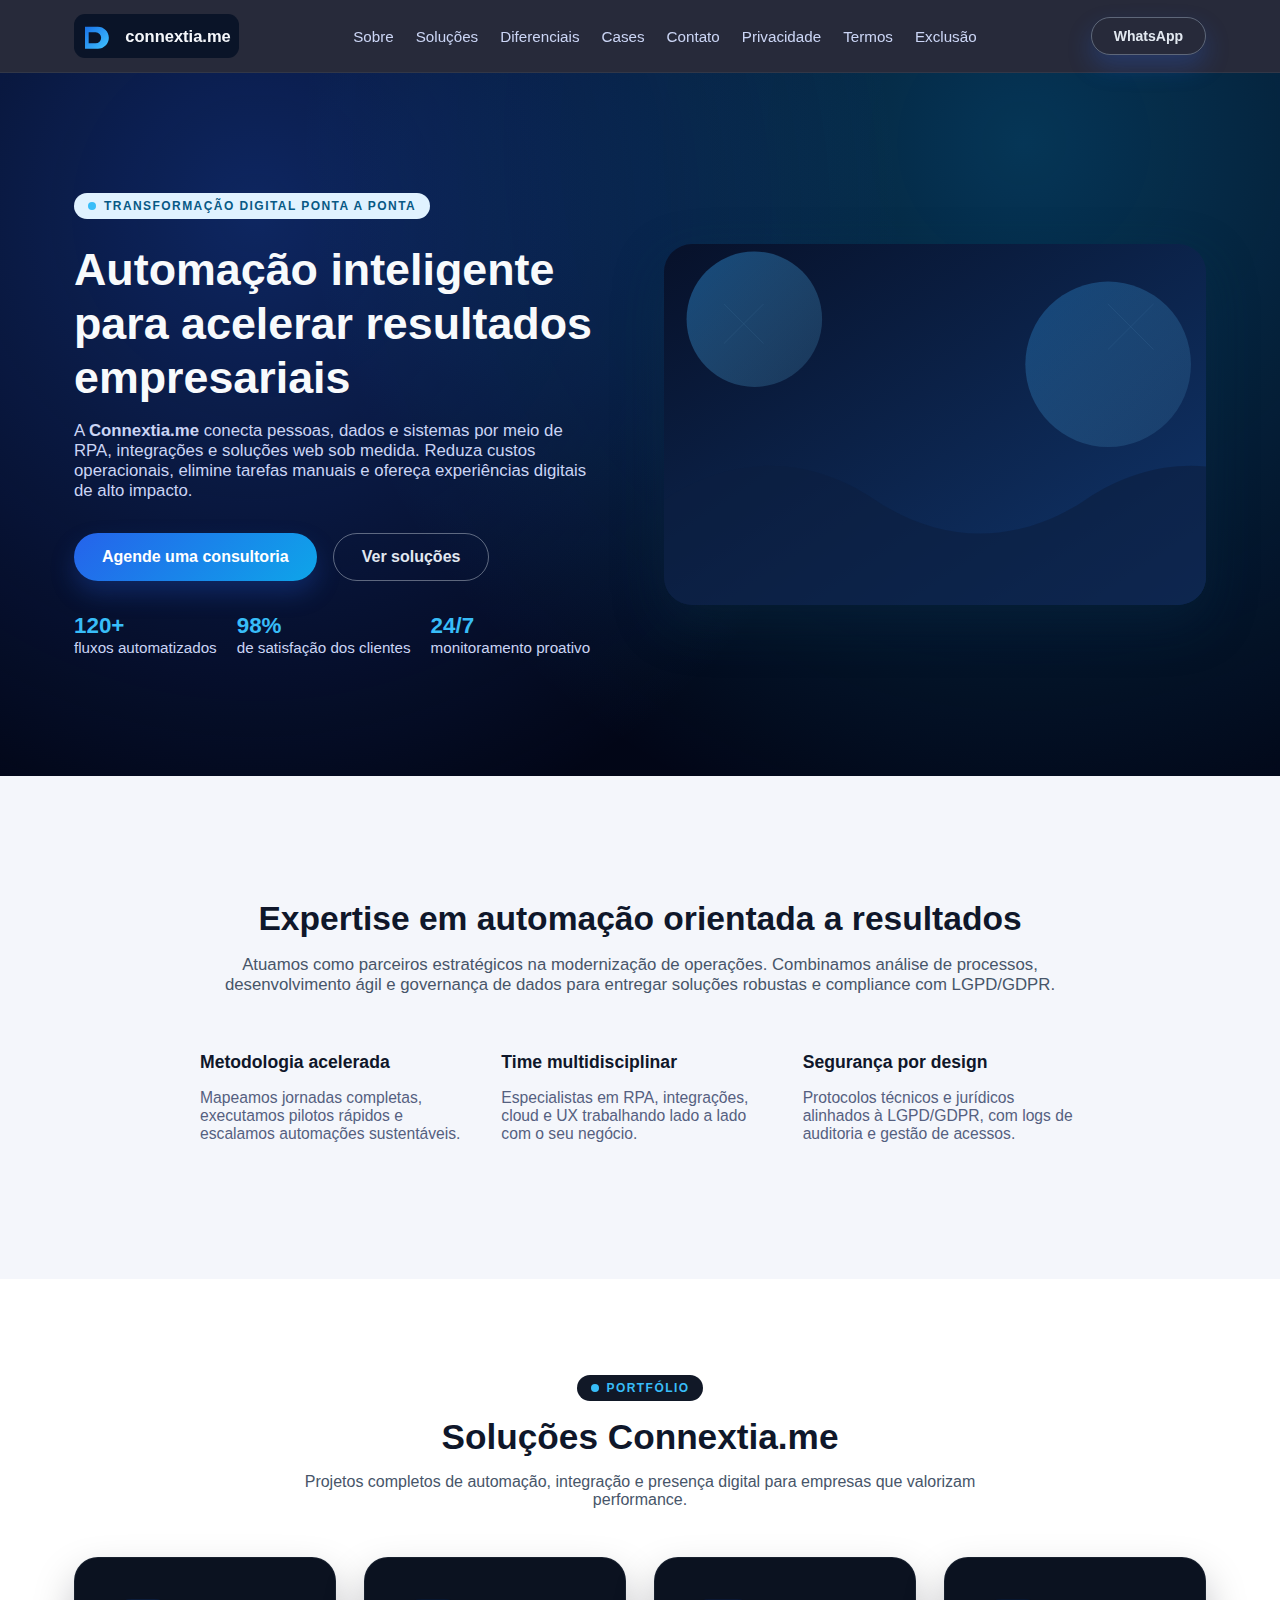
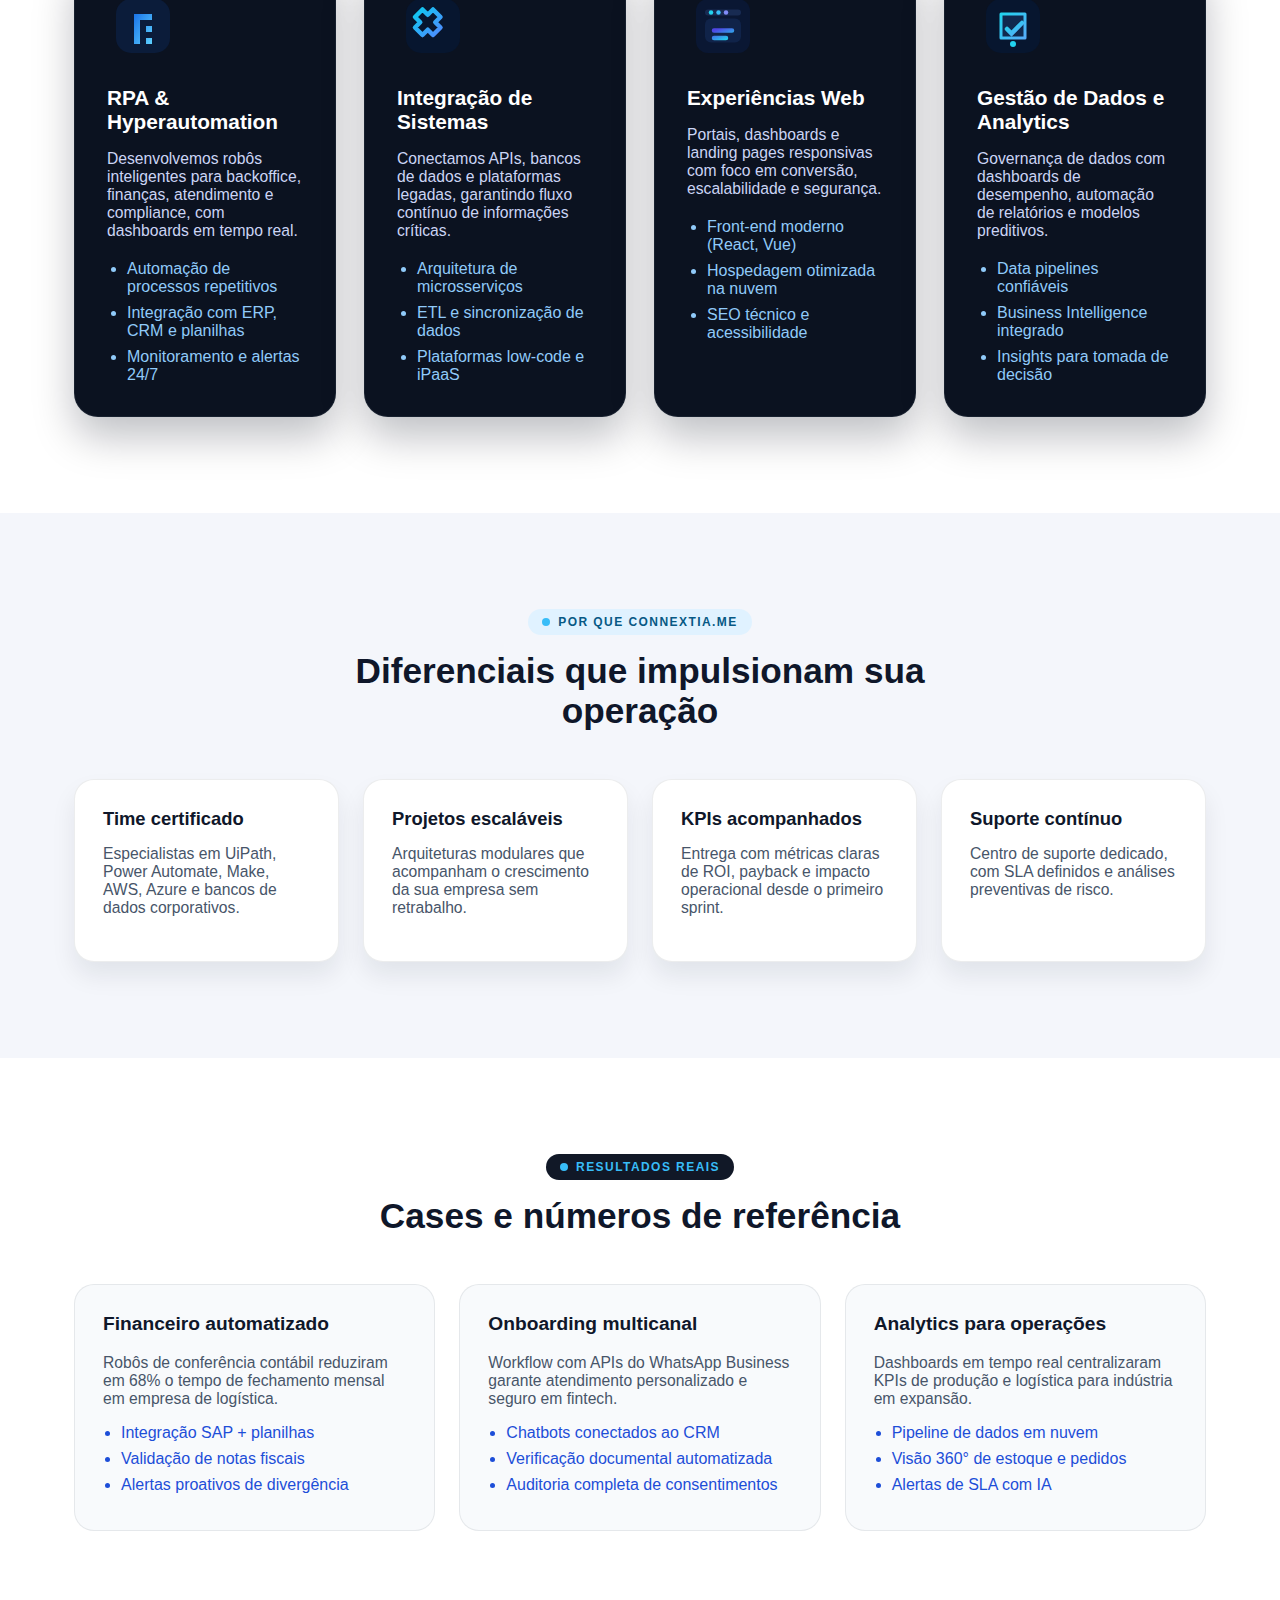
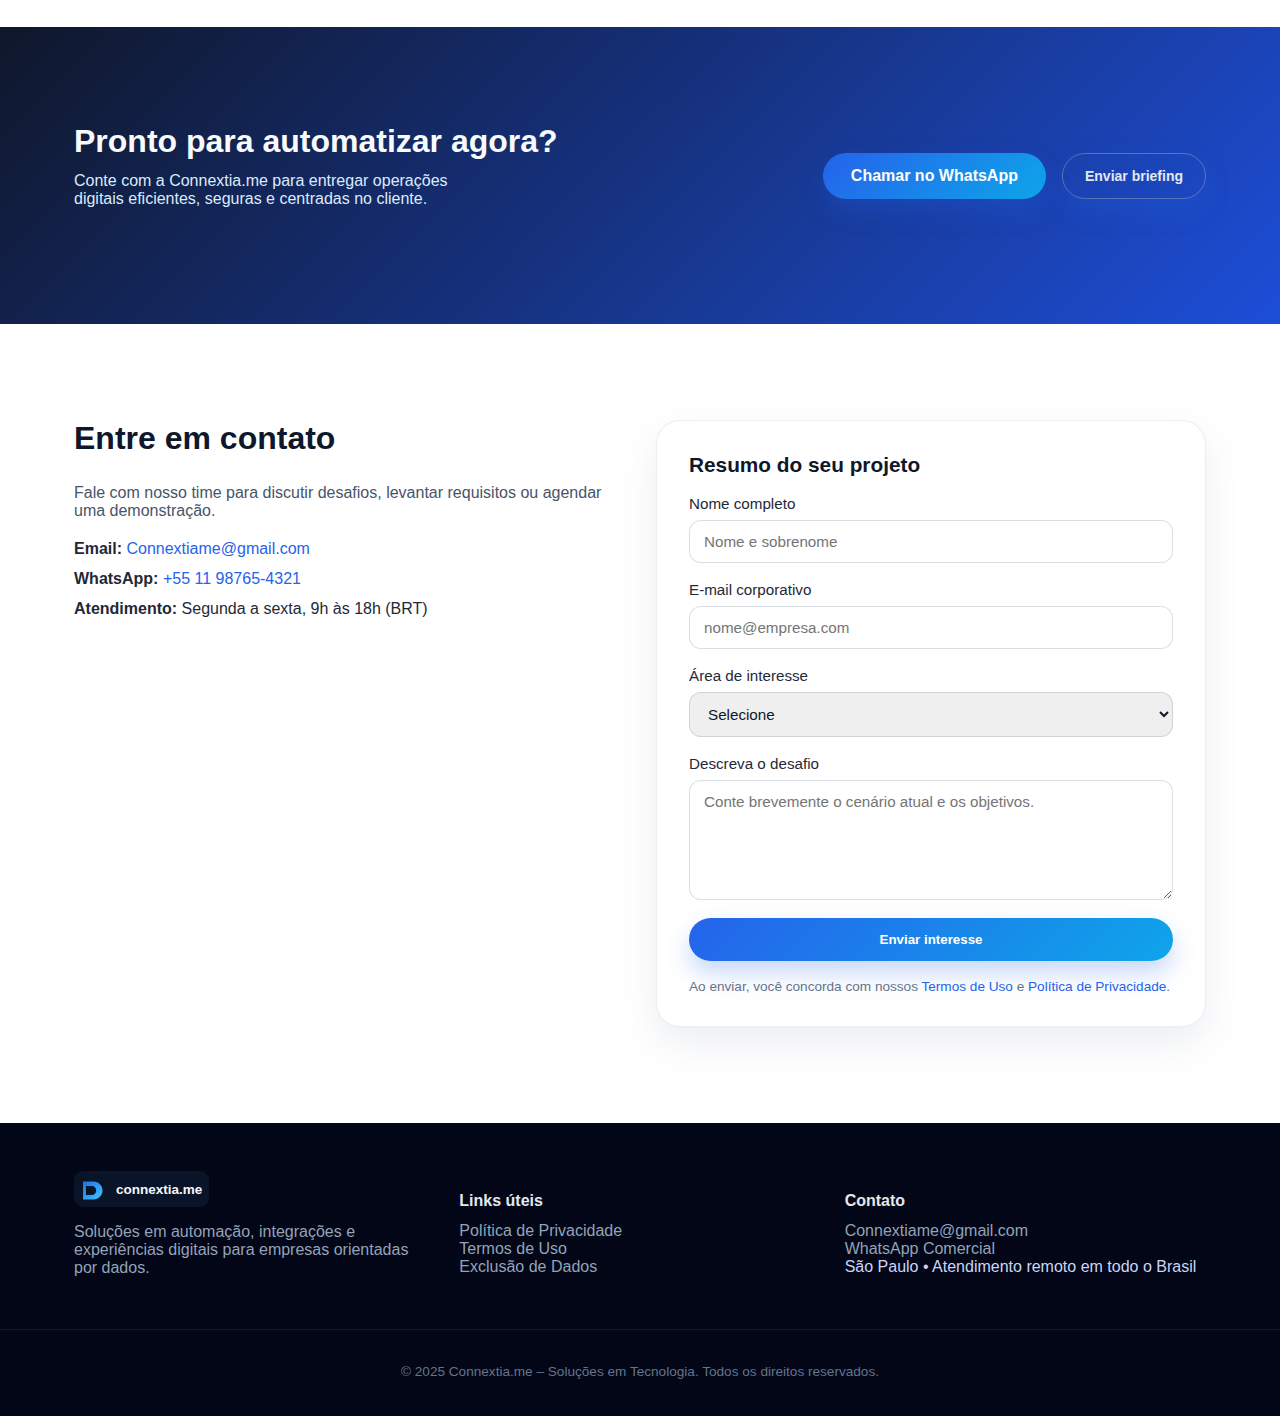
<file: index.html>
<!DOCTYPE html>
<html lang="pt-BR">
<head>
  <meta charset="UTF-8">
  <meta name="viewport" content="width=device-width, initial-scale=1.0">
  <title>Connextia.me | Automação, RPA e Integrações Inteligentes</title>
  <link rel="icon" type="image/svg+xml" href="assets/favicon.svg">
  <link rel="stylesheet" href="style.css">
</head>
<body>
  <header class="header">
    <div class="container header__content">
      <a href="index.html" class="header__brand">
        <img src="assets/logo.svg" alt="Logo Connextia.me" class="logo">
      </a>
      <nav class="nav">
        <a href="#sobre">Sobre</a>
        <a href="#solucoes">Soluções</a>
        <a href="#diferenciais">Diferenciais</a>
        <a href="#cases">Cases</a>
        <a href="#contato">Contato</a>
        <a href="privacidade.html">Privacidade</a>
        <a href="termos.html">Termos</a>
        <a href="exclusao.html">Exclusão</a>
      </nav>
      <a href="https://wa.me/5511987654321" class="btn btn--outline">WhatsApp</a>
    </div>
  </header>

  <section class="hero" id="inicio">
    <div class="container hero__grid">
      <div class="hero__copy">
        <span class="badge">Transformação Digital ponta a ponta</span>
        <h1>Automação inteligente para acelerar resultados empresariais</h1>
        <p>
          A <strong>Connextia.me</strong> conecta pessoas, dados e sistemas por meio de RPA, integrações e soluções web sob medida. Reduza custos operacionais, elimine tarefas manuais e ofereça experiências digitais de alto impacto.
        </p>
        <div class="hero__actions">
          <a href="https://wa.me/5511987654321" class="btn">Agende uma consultoria</a>
          <a href="#solucoes" class="btn btn--ghost">Ver soluções</a>
        </div>
        <ul class="hero__stats">
          <li><strong>120+</strong> fluxos automatizados</li>
          <li><strong>98%</strong> de satisfação dos clientes</li>
          <li><strong>24/7</strong> monitoramento proativo</li>
        </ul>
      </div>
      <div class="hero__media">
        <img src="assets/hero-pattern.svg" alt="Automação inteligente Connextia.me">
      </div>
    </div>
  </section>

  <section class="section" id="sobre">
    <div class="container about">
      <div class="about__content">
        <h2>Expertise em automação orientada a resultados</h2>
        <p>
          Atuamos como parceiros estratégicos na modernização de operações. Combinamos análise de processos, desenvolvimento ágil e governança de dados para entregar soluções robustas e compliance com LGPD/GDPR.
        </p>
        <div class="about__grid">
          <div>
            <h3>Metodologia acelerada</h3>
            <p>Mapeamos jornadas completas, executamos pilotos rápidos e escalamos automações sustentáveis.</p>
          </div>
          <div>
            <h3>Time multidisciplinar</h3>
            <p>Especialistas em RPA, integrações, cloud e UX trabalhando lado a lado com o seu negócio.</p>
          </div>
          <div>
            <h3>Segurança por design</h3>
            <p>Protocolos técnicos e jurídicos alinhados à LGPD/GDPR, com logs de auditoria e gestão de acessos.</p>
          </div>
        </div>
      </div>
    </div>
  </section>

  <section class="section section--alt" id="solucoes">
    <div class="container">
      <div class="section__header">
        <span class="badge badge--alt">Portfólio</span>
        <h2>Soluções Connextia.me</h2>
        <p>Projetos completos de automação, integração e presença digital para empresas que valorizam performance.</p>
      </div>
      <div class="cards">
        <article class="card">
          <img src="assets/icon-rpa.svg" alt="Ícone RPA" class="card__icon">
          <h3>RPA & Hyperautomation</h3>
          <p>Desenvolvemos robôs inteligentes para backoffice, finanças, atendimento e compliance, com dashboards em tempo real.</p>
          <ul>
            <li>Automação de processos repetitivos</li>
            <li>Integração com ERP, CRM e planilhas</li>
            <li>Monitoramento e alertas 24/7</li>
          </ul>
        </article>
        <article class="card">
          <img src="assets/icon-integration.svg" alt="Ícone Integração" class="card__icon">
          <h3>Integração de Sistemas</h3>
          <p>Conectamos APIs, bancos de dados e plataformas legadas, garantindo fluxo contínuo de informações críticas.</p>
          <ul>
            <li>Arquitetura de microsserviços</li>
            <li>ETL e sincronização de dados</li>
            <li>Plataformas low-code e iPaaS</li>
          </ul>
        </article>
        <article class="card">
          <img src="assets/icon-webdev.svg" alt="Ícone Desenvolvimento Web" class="card__icon">
          <h3>Experiências Web</h3>
          <p>Portais, dashboards e landing pages responsivas com foco em conversão, escalabilidade e segurança.</p>
          <ul>
            <li>Front-end moderno (React, Vue)</li>
            <li>Hospedagem otimizada na nuvem</li>
            <li>SEO técnico e acessibilidade</li>
          </ul>
        </article>
        <article class="card">
          <img src="assets/icon-data.svg" alt="Ícone Dados" class="card__icon">
          <h3>Gestão de Dados e Analytics</h3>
          <p>Governança de dados com dashboards de desempenho, automação de relatórios e modelos preditivos.</p>
          <ul>
            <li>Data pipelines confiáveis</li>
            <li>Business Intelligence integrado</li>
            <li>Insights para tomada de decisão</li>
          </ul>
        </article>
      </div>
    </div>
  </section>

  <section class="section" id="diferenciais">
    <div class="container">
      <div class="section__header">
        <span class="badge">Por que Connextia.me</span>
        <h2>Diferenciais que impulsionam sua operação</h2>
      </div>
      <div class="differentials">
        <div class="differentials__item">
          <h3>Time certificado</h3>
          <p>Especialistas em UiPath, Power Automate, Make, AWS, Azure e bancos de dados corporativos.</p>
        </div>
        <div class="differentials__item">
          <h3>Projetos escaláveis</h3>
          <p>Arquiteturas modulares que acompanham o crescimento da sua empresa sem retrabalho.</p>
        </div>
        <div class="differentials__item">
          <h3>KPIs acompanhados</h3>
          <p>Entrega com métricas claras de ROI, payback e impacto operacional desde o primeiro sprint.</p>
        </div>
        <div class="differentials__item">
          <h3>Suporte contínuo</h3>
          <p>Centro de suporte dedicado, com SLA definidos e análises preventivas de risco.</p>
        </div>
      </div>
    </div>
  </section>

  <section class="section section--alt" id="cases">
    <div class="container">
      <div class="section__header">
        <span class="badge badge--alt">Resultados reais</span>
        <h2>Cases e números de referência</h2>
      </div>
      <div class="cases">
        <article class="case">
          <h3>Financeiro automatizado</h3>
          <p>Robôs de conferência contábil reduziram em 68% o tempo de fechamento mensal em empresa de logística.</p>
          <ul>
            <li>Integração SAP + planilhas</li>
            <li>Validação de notas fiscais</li>
            <li>Alertas proativos de divergência</li>
          </ul>
        </article>
        <article class="case">
          <h3>Onboarding multicanal</h3>
          <p>Workflow com APIs do WhatsApp Business garante atendimento personalizado e seguro em fintech.</p>
          <ul>
            <li>Chatbots conectados ao CRM</li>
            <li>Verificação documental automatizada</li>
            <li>Auditoria completa de consentimentos</li>
          </ul>
        </article>
        <article class="case">
          <h3>Analytics para operações</h3>
          <p>Dashboards em tempo real centralizaram KPIs de produção e logística para indústria em expansão.</p>
          <ul>
            <li>Pipeline de dados em nuvem</li>
            <li>Visão 360° de estoque e pedidos</li>
            <li>Alertas de SLA com IA</li>
          </ul>
        </article>
      </div>
    </div>
  </section>

  <section class="section cta">
    <div class="container cta__content">
      <div>
        <h2>Pronto para automatizar agora?</h2>
        <p>Conte com a Connextia.me para entregar operações digitais eficientes, seguras e centradas no cliente.</p>
      </div>
      <div class="cta__actions">
        <a href="https://wa.me/5511987654321" class="btn">Chamar no WhatsApp</a>
        <a href="mailto:Connextiame@gmail.com" class="btn btn--outline">Enviar briefing</a>
      </div>
    </div>
  </section>

  <section class="section section--alt" id="contato">
    <div class="container contact">
      <div class="contact__info">
        <h2>Entre em contato</h2>
        <p>Fale com nosso time para discutir desafios, levantar requisitos ou agendar uma demonstração.</p>
        <ul>
          <li><strong>Email:</strong> <a href="mailto:Connextiame@gmail.com">Connextiame@gmail.com</a></li>
          <li><strong>WhatsApp:</strong> <a href="https://wa.me/5511987654321" target="_blank" rel="noopener">+55 11 98765-4321</a></li>
          <li><strong>Atendimento:</strong> Segunda a sexta, 9h às 18h (BRT)</li>
        </ul>
      </div>
      <form class="contact__form">
        <h3>Resumo do seu projeto</h3>
        <label>
          Nome completo
          <input type="text" name="nome" placeholder="Nome e sobrenome" required>
        </label>
        <label>
          E-mail corporativo
          <input type="email" name="email" placeholder="nome@empresa.com" required>
        </label>
        <label>
          Área de interesse
          <select name="area" required>
            <option value="">Selecione</option>
            <option value="rpa">RPA & Hyperautomation</option>
            <option value="integracao">Integração de Sistemas</option>
            <option value="web">Desenvolvimento Web</option>
            <option value="dados">Analytics e Dados</option>
          </select>
        </label>
        <label>
          Descreva o desafio
          <textarea name="mensagem" rows="4" placeholder="Conte brevemente o cenário atual e os objetivos."></textarea>
        </label>
        <button type="submit" class="btn">Enviar interesse</button>
        <p class="contact__privacy">Ao enviar, você concorda com nossos <a href="termos.html">Termos de Uso</a> e <a href="privacidade.html">Política de Privacidade</a>.</p>
      </form>
    </div>
  </section>

  <footer class="footer">
    <div class="container footer__grid">
      <div>
        <img src="assets/logo.svg" alt="Logo Connextia.me" class="logo logo--sm">
        <p>Soluções em automação, integrações e experiências digitais para empresas orientadas por dados.</p>
      </div>
      <div>
        <h4>Links úteis</h4>
        <ul>
          <li><a href="privacidade.html">Política de Privacidade</a></li>
          <li><a href="termos.html">Termos de Uso</a></li>
          <li><a href="exclusao.html">Exclusão de Dados</a></li>
        </ul>
      </div>
      <div>
        <h4>Contato</h4>
        <ul>
          <li><a href="mailto:Connextiame@gmail.com">Connextiame@gmail.com</a></li>
          <li><a href="https://wa.me/5511987654321" target="_blank" rel="noopener">WhatsApp Comercial</a></li>
          <li>São Paulo • Atendimento remoto em todo o Brasil</li>
        </ul>
      </div>
    </div>
    <div class="footer__copy">
      <p>© 2025 Connextia.me – Soluções em Tecnologia. Todos os direitos reservados.</p>
    </div>
  </footer>
</body>
</html>
</file>
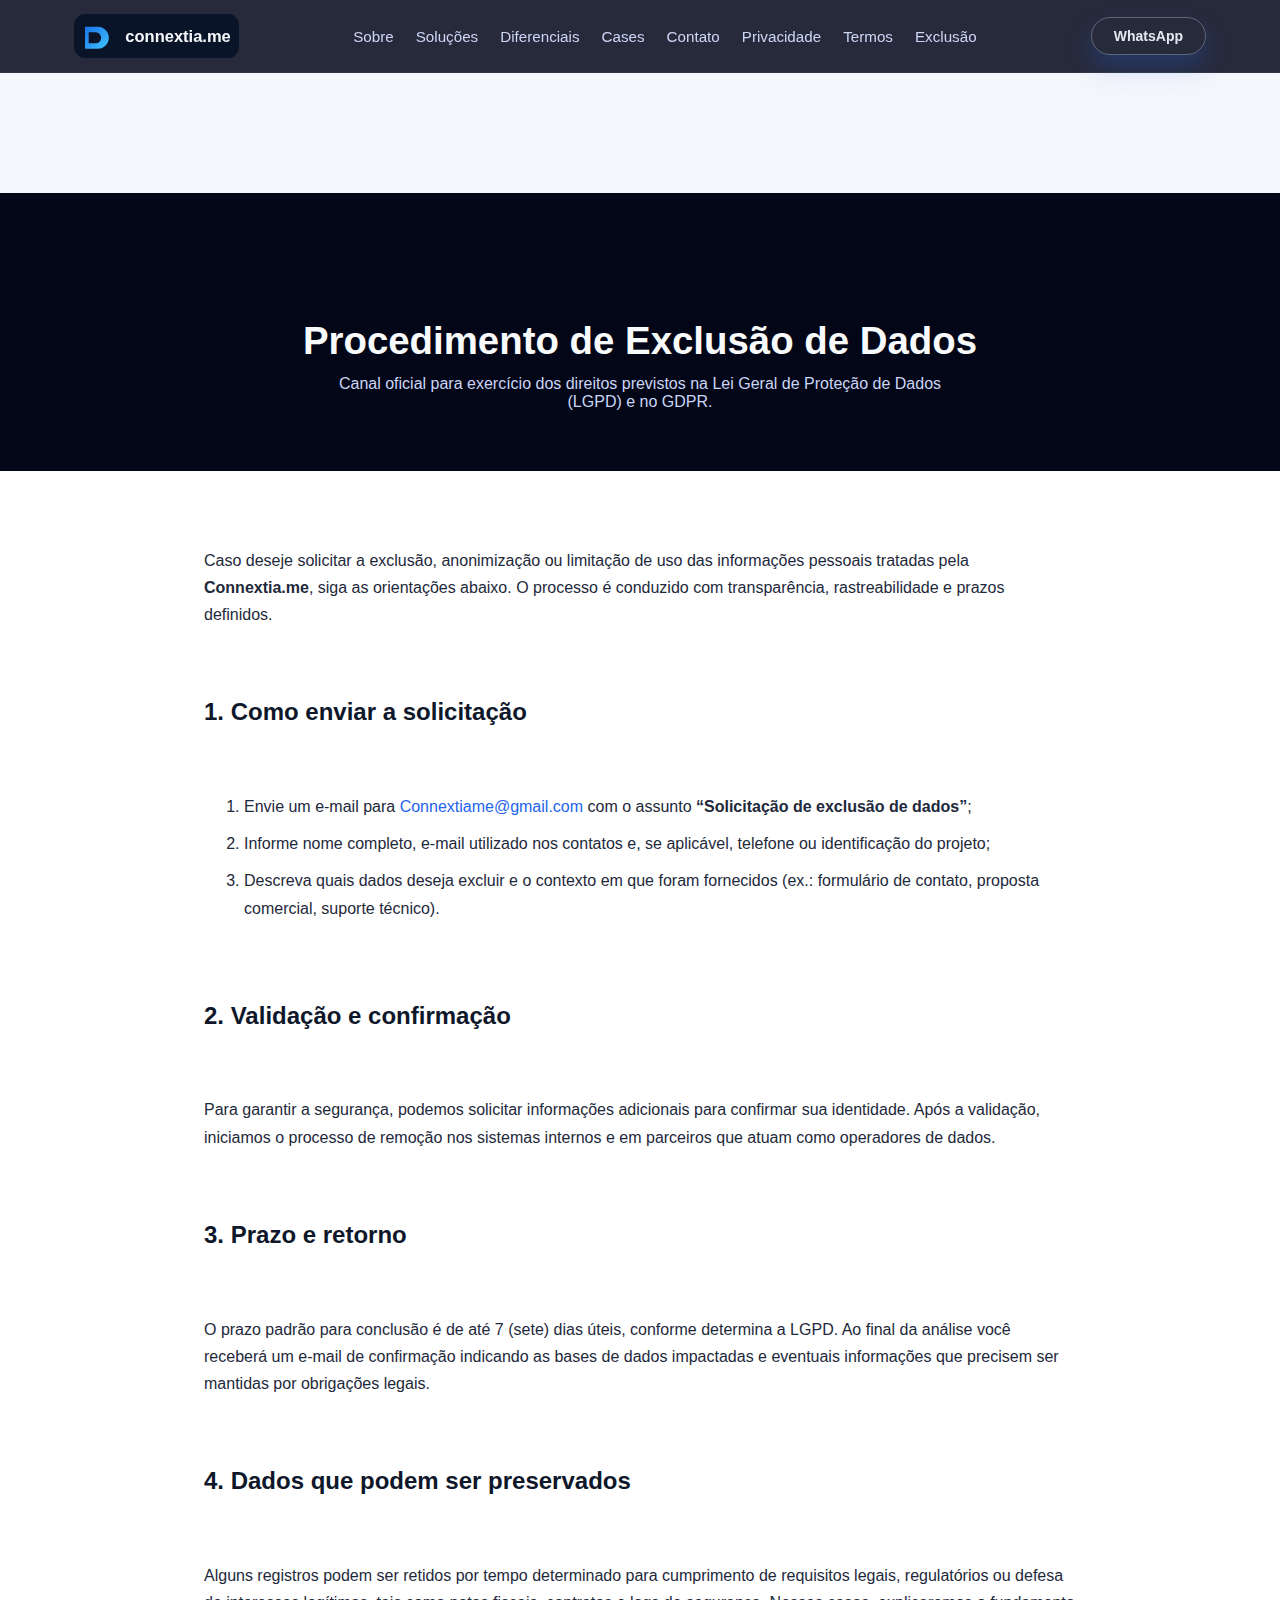
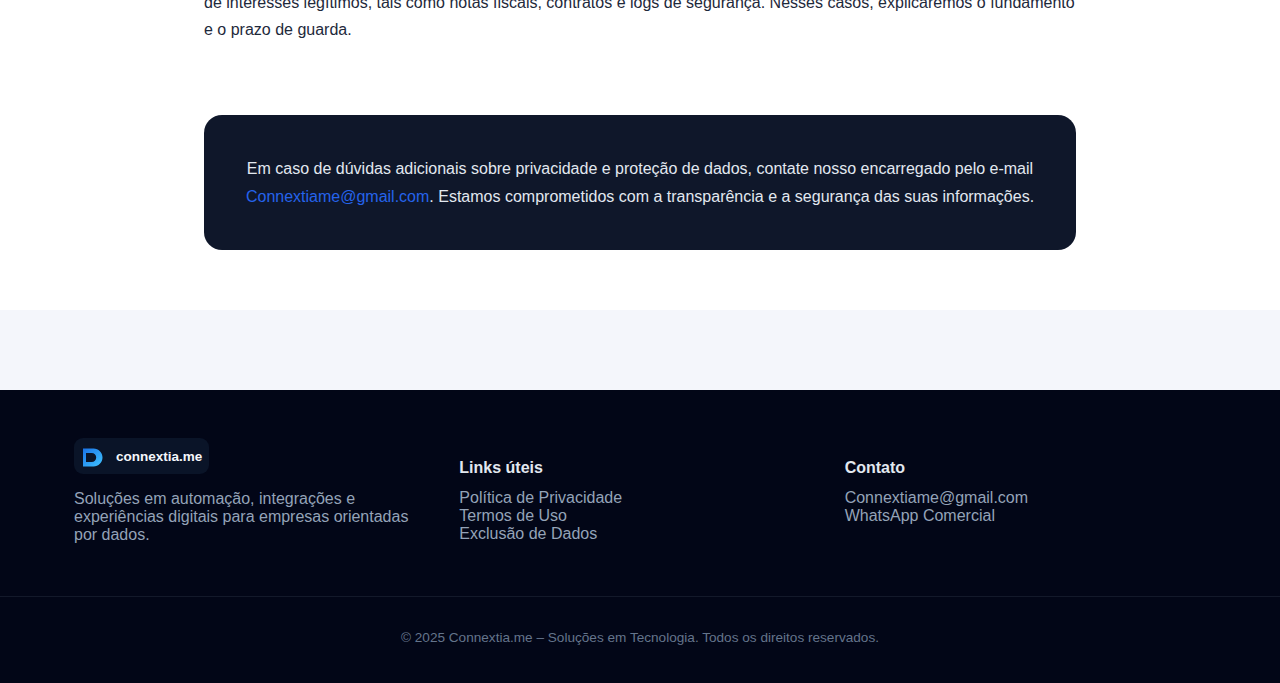
<file: exclusao.html>
<!DOCTYPE html>
<html lang="pt-BR">
<head>
  <meta charset="UTF-8">
  <meta name="viewport" content="width=device-width, initial-scale=1.0">
  <title>Exclusão de Dados | Connextia.me</title>
  <link rel="icon" type="image/svg+xml" href="assets/favicon.svg">
  <link rel="stylesheet" href="style.css">
</head>
<body>
  <header class="header">
    <div class="container header__content">
      <a href="index.html" class="header__brand">
        <img src="assets/logo.svg" alt="Logo Connextia.me" class="logo">
      </a>
      <nav class="nav">
        <a href="index.html#sobre">Sobre</a>
        <a href="index.html#solucoes">Soluções</a>
        <a href="index.html#diferenciais">Diferenciais</a>
        <a href="index.html#cases">Cases</a>
        <a href="index.html#contato">Contato</a>
        <a href="privacidade.html">Privacidade</a>
        <a href="termos.html">Termos</a>
        <a href="exclusao.html">Exclusão</a>
      </nav>
      <a href="https://wa.me/5511987654321" class="btn btn--outline">WhatsApp</a>
    </div>
  </header>

  <main>
    <section class="legal">
      <div class="legal__header">
        <h1>Procedimento de Exclusão de Dados</h1>
        <p>Canal oficial para exercício dos direitos previstos na Lei Geral de Proteção de Dados (LGPD) e no GDPR.</p>
      </div>
      <div class="legal__content">
        <article class="legal__body">
          <p>
            Caso deseje solicitar a exclusão, anonimização ou limitação de uso das informações pessoais tratadas pela <strong>Connextia.me</strong>, siga as orientações abaixo. O processo é conduzido com transparência, rastreabilidade e prazos definidos.
          </p>

          <h2>1. Como enviar a solicitação</h2>
          <ol>
            <li>
              Envie um e-mail para <a href="mailto:Connextiame@gmail.com">Connextiame@gmail.com</a> com o assunto <strong>“Solicitação de exclusão de dados”</strong>;
            </li>
            <li>
              Informe nome completo, e-mail utilizado nos contatos e, se aplicável, telefone ou identificação do projeto;
            </li>
            <li>
              Descreva quais dados deseja excluir e o contexto em que foram fornecidos (ex.: formulário de contato, proposta comercial, suporte técnico).
            </li>
          </ol>

          <h2>2. Validação e confirmação</h2>
          <p>
            Para garantir a segurança, podemos solicitar informações adicionais para confirmar sua identidade. Após a validação, iniciamos o processo de remoção nos sistemas internos e em parceiros que atuam como operadores de dados.
          </p>

          <h2>3. Prazo e retorno</h2>
          <p>
            O prazo padrão para conclusão é de até 7 (sete) dias úteis, conforme determina a LGPD. Ao final da análise você receberá um e-mail de confirmação indicando as bases de dados impactadas e eventuais informações que precisem ser mantidas por obrigações legais.
          </p>

          <h2>4. Dados que podem ser preservados</h2>
          <p>
            Alguns registros podem ser retidos por tempo determinado para cumprimento de requisitos legais, regulatórios ou defesa de interesses legítimos, tais como notas fiscais, contratos e logs de segurança. Nesses casos, explicaremos o fundamento e o prazo de guarda.
          </p>

          <div class="legal__footer">
            <p>
              Em caso de dúvidas adicionais sobre privacidade e proteção de dados, contate nosso encarregado pelo e-mail <a href="mailto:Connextiame@gmail.com">Connextiame@gmail.com</a>. Estamos comprometidos com a transparência e a segurança das suas informações.
            </p>
          </div>
        </article>
      </div>
    </section>
  </main>

  <footer class="footer">
    <div class="container footer__grid">
      <div>
        <img src="assets/logo.svg" alt="Logo Connextia.me" class="logo logo--sm">
        <p>Soluções em automação, integrações e experiências digitais para empresas orientadas por dados.</p>
      </div>
      <div>
        <h4>Links úteis</h4>
        <ul>
          <li><a href="privacidade.html">Política de Privacidade</a></li>
          <li><a href="termos.html">Termos de Uso</a></li>
          <li><a href="exclusao.html">Exclusão de Dados</a></li>
        </ul>
      </div>
      <div>
        <h4>Contato</h4>
        <ul>
          <li><a href="mailto:Connextiame@gmail.com">Connextiame@gmail.com</a></li>
          <li><a href="https://wa.me/5511987654321" target="_blank" rel="noopener">WhatsApp Comercial</a></li>
        </ul>
      </div>
    </div>
    <div class="footer__copy">
      <p>© 2025 Connextia.me – Soluções em Tecnologia. Todos os direitos reservados.</p>
    </div>
  </footer>
</body>
</html>
</file>
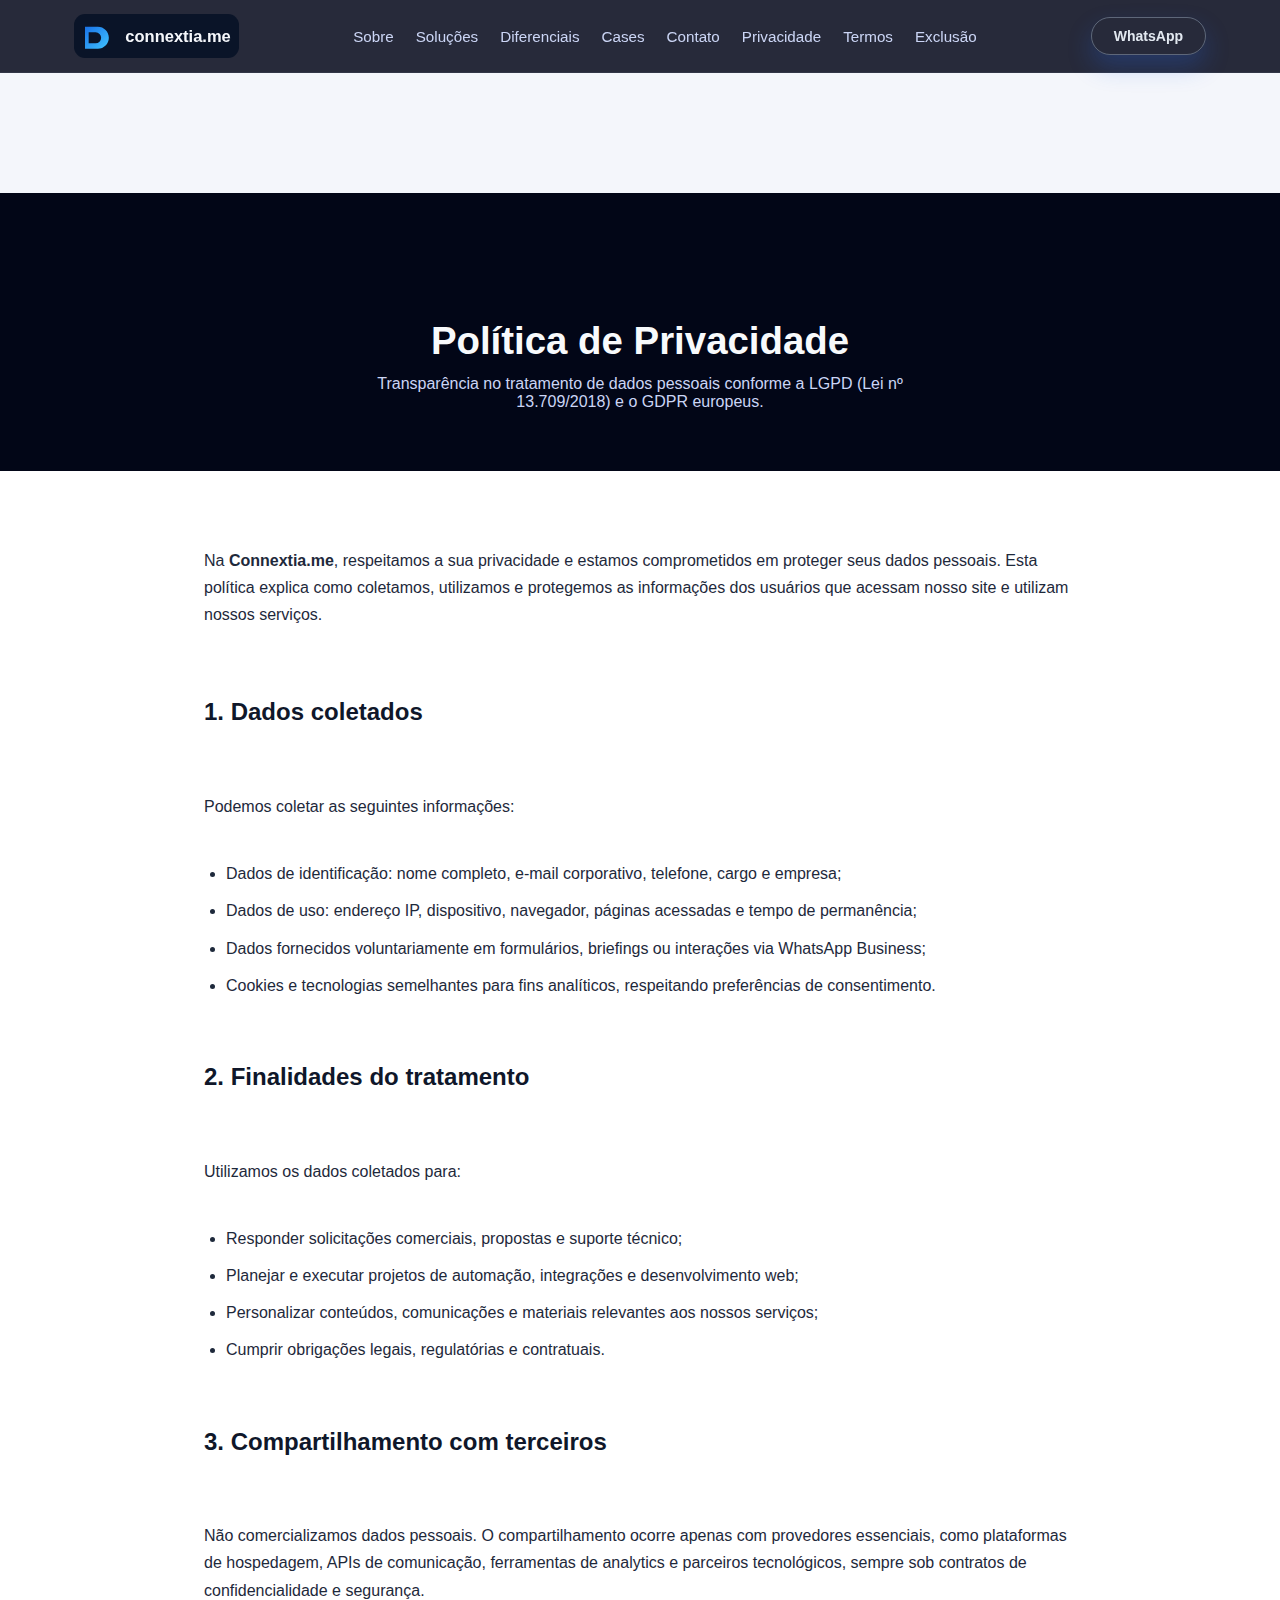
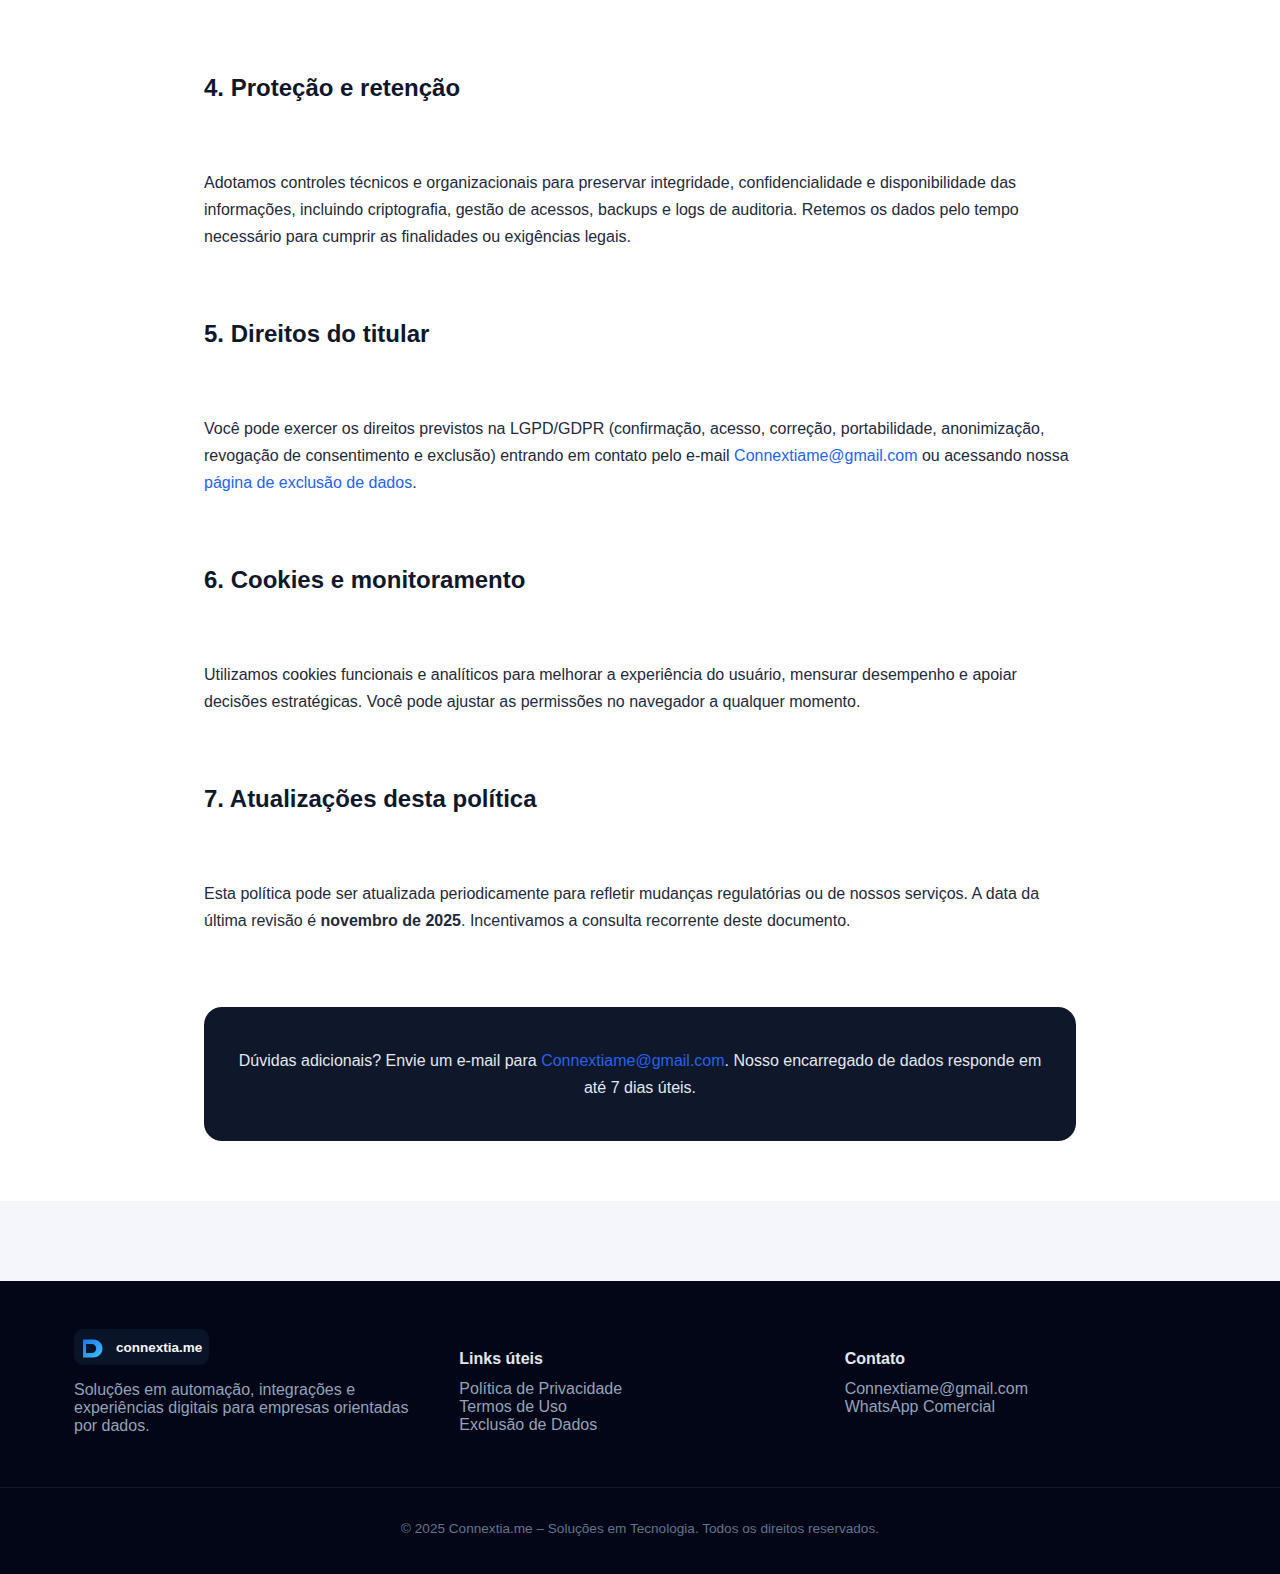
<file: privacidade.html>
<!DOCTYPE html>
<html lang="pt-BR">
<head>
  <meta charset="UTF-8">
  <meta name="viewport" content="width=device-width, initial-scale=1.0">
  <title>Política de Privacidade | Connextia.me</title>
  <link rel="icon" type="image/svg+xml" href="assets/favicon.svg">
  <link rel="stylesheet" href="style.css">
</head>
<body>
  <header class="header">
    <div class="container header__content">
      <a href="index.html" class="header__brand">
        <img src="assets/logo.svg" alt="Logo Connextia.me" class="logo">
      </a>
      <nav class="nav">
        <a href="index.html#sobre">Sobre</a>
        <a href="index.html#solucoes">Soluções</a>
        <a href="index.html#diferenciais">Diferenciais</a>
        <a href="index.html#cases">Cases</a>
        <a href="index.html#contato">Contato</a>
        <a href="privacidade.html">Privacidade</a>
        <a href="termos.html">Termos</a>
        <a href="exclusao.html">Exclusão</a>
      </nav>
      <a href="https://wa.me/5511987654321" class="btn btn--outline">WhatsApp</a>
    </div>
  </header>

  <main>
    <section class="legal">
      <div class="legal__header">
        <h1>Política de Privacidade</h1>
        <p>Transparência no tratamento de dados pessoais conforme a LGPD (Lei nº 13.709/2018) e o GDPR europeus.</p>
      </div>
      <div class="legal__content">
        <article class="legal__body">
          <p>
            Na <strong>Connextia.me</strong>, respeitamos a sua privacidade e estamos comprometidos em proteger seus dados pessoais. Esta política explica como coletamos, utilizamos e protegemos as informações dos usuários que acessam nosso site e utilizam nossos serviços.
          </p>

          <h2>1. Dados coletados</h2>
          <p>Podemos coletar as seguintes informações:</p>
          <ul>
            <li>Dados de identificação: nome completo, e-mail corporativo, telefone, cargo e empresa;</li>
            <li>Dados de uso: endereço IP, dispositivo, navegador, páginas acessadas e tempo de permanência;</li>
            <li>Dados fornecidos voluntariamente em formulários, briefings ou interações via WhatsApp Business;</li>
            <li>Cookies e tecnologias semelhantes para fins analíticos, respeitando preferências de consentimento.</li>
          </ul>

          <h2>2. Finalidades do tratamento</h2>
          <p>Utilizamos os dados coletados para:</p>
          <ul>
            <li>Responder solicitações comerciais, propostas e suporte técnico;</li>
            <li>Planejar e executar projetos de automação, integrações e desenvolvimento web;</li>
            <li>Personalizar conteúdos, comunicações e materiais relevantes aos nossos serviços;</li>
            <li>Cumprir obrigações legais, regulatórias e contratuais.</li>
          </ul>

          <h2>3. Compartilhamento com terceiros</h2>
          <p>
            Não comercializamos dados pessoais. O compartilhamento ocorre apenas com provedores essenciais, como plataformas de hospedagem, APIs de comunicação, ferramentas de analytics e parceiros tecnológicos, sempre sob contratos de confidencialidade e segurança.
          </p>

          <h2>4. Proteção e retenção</h2>
          <p>
            Adotamos controles técnicos e organizacionais para preservar integridade, confidencialidade e disponibilidade das informações, incluindo criptografia, gestão de acessos, backups e logs de auditoria. Retemos os dados pelo tempo necessário para cumprir as finalidades ou exigências legais.
          </p>

          <h2>5. Direitos do titular</h2>
          <p>
            Você pode exercer os direitos previstos na LGPD/GDPR (confirmação, acesso, correção, portabilidade, anonimização, revogação de consentimento e exclusão) entrando em contato pelo e-mail <a href="mailto:Connextiame@gmail.com">Connextiame@gmail.com</a> ou acessando nossa <a href="exclusao.html">página de exclusão de dados</a>.
          </p>

          <h2>6. Cookies e monitoramento</h2>
          <p>
            Utilizamos cookies funcionais e analíticos para melhorar a experiência do usuário, mensurar desempenho e apoiar decisões estratégicas. Você pode ajustar as permissões no navegador a qualquer momento.
          </p>

          <h2>7. Atualizações desta política</h2>
          <p>
            Esta política pode ser atualizada periodicamente para refletir mudanças regulatórias ou de nossos serviços. A data da última revisão é <strong>novembro de 2025</strong>. Incentivamos a consulta recorrente deste documento.
          </p>

          <div class="legal__footer">
            <p>Dúvidas adicionais? Envie um e-mail para <a href="mailto:Connextiame@gmail.com">Connextiame@gmail.com</a>. Nosso encarregado de dados responde em até 7 dias úteis.</p>
          </div>
        </article>
      </div>
    </section>
  </main>

  <footer class="footer">
    <div class="container footer__grid">
      <div>
        <img src="assets/logo.svg" alt="Logo Connextia.me" class="logo logo--sm">
        <p>Soluções em automação, integrações e experiências digitais para empresas orientadas por dados.</p>
      </div>
      <div>
        <h4>Links úteis</h4>
        <ul>
          <li><a href="privacidade.html">Política de Privacidade</a></li>
          <li><a href="termos.html">Termos de Uso</a></li>
          <li><a href="exclusao.html">Exclusão de Dados</a></li>
        </ul>
      </div>
      <div>
        <h4>Contato</h4>
        <ul>
          <li><a href="mailto:Connextiame@gmail.com">Connextiame@gmail.com</a></li>
          <li><a href="https://wa.me/5511987654321" target="_blank" rel="noopener">WhatsApp Comercial</a></li>
        </ul>
      </div>
    </div>
    <div class="footer__copy">
      <p>© 2025 Connextia.me – Soluções em Tecnologia. Todos os direitos reservados.</p>
    </div>
  </footer>
</body>
</html>
</file>
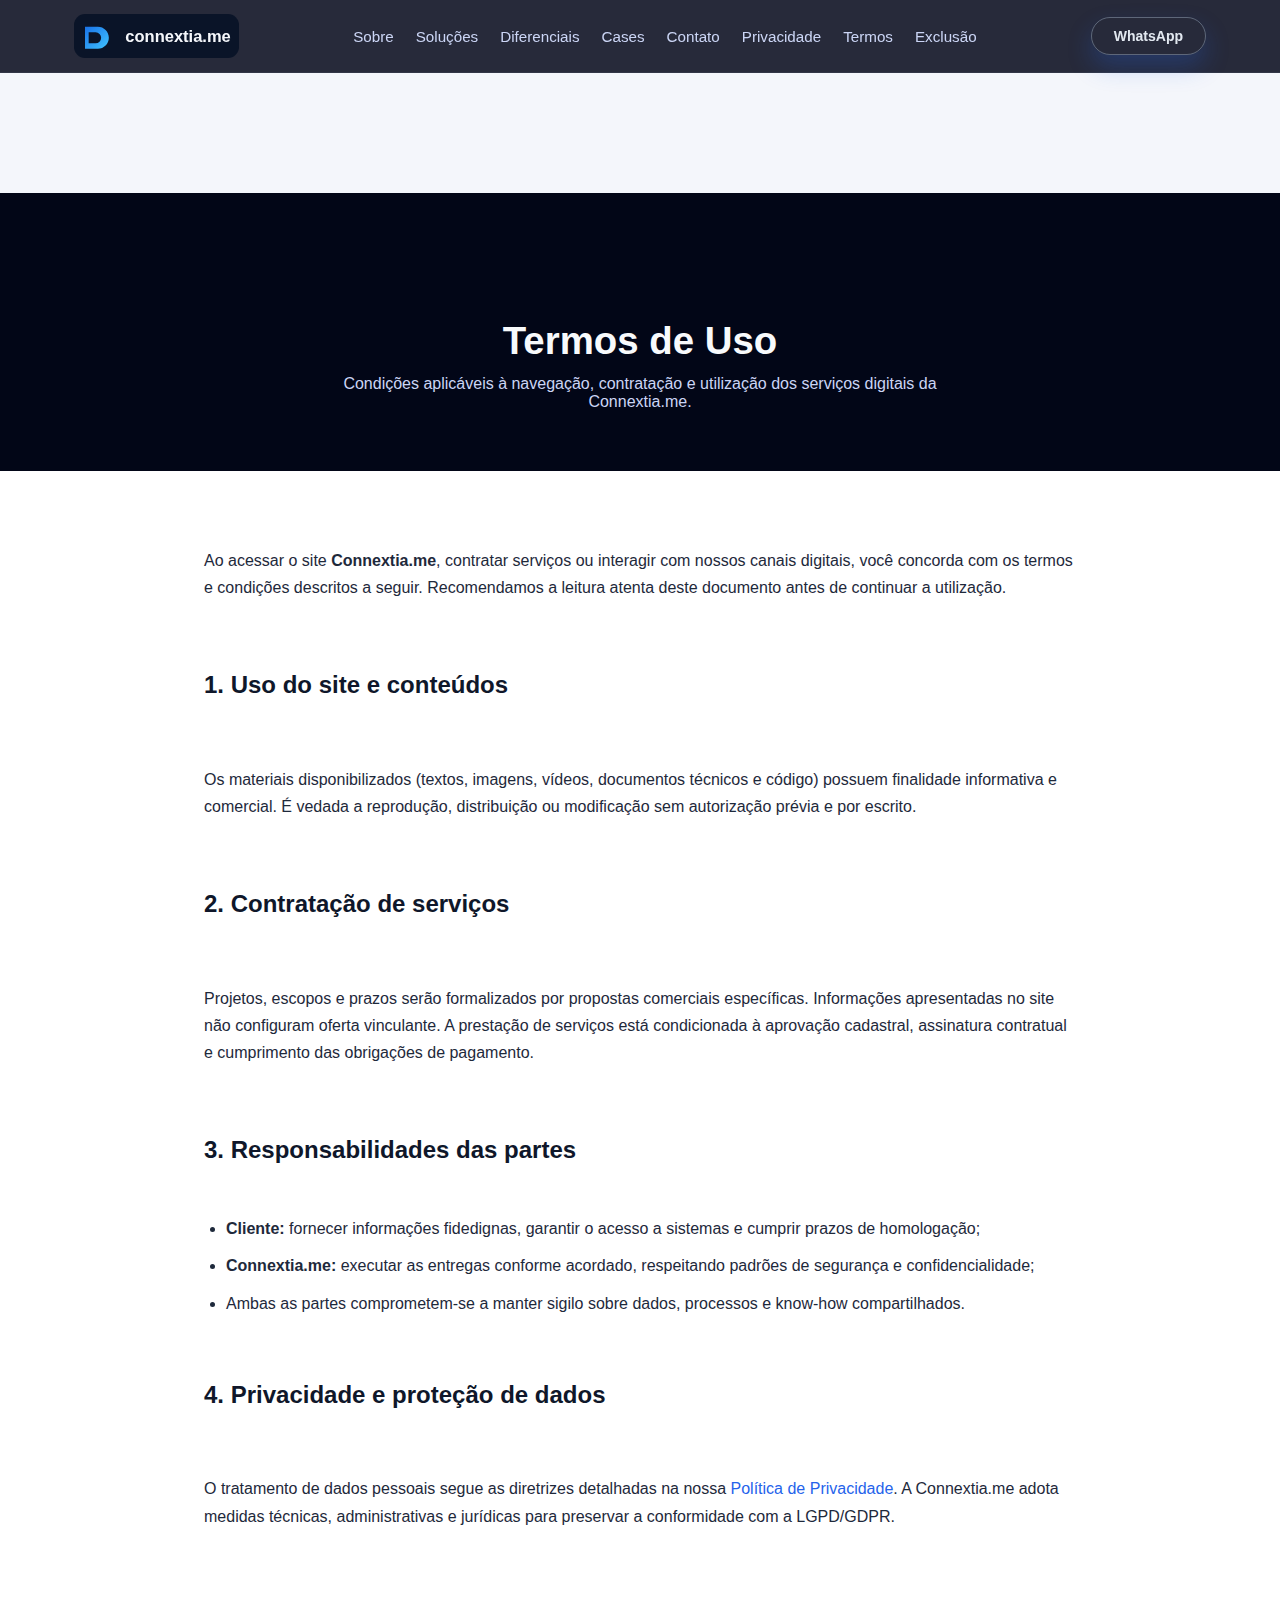
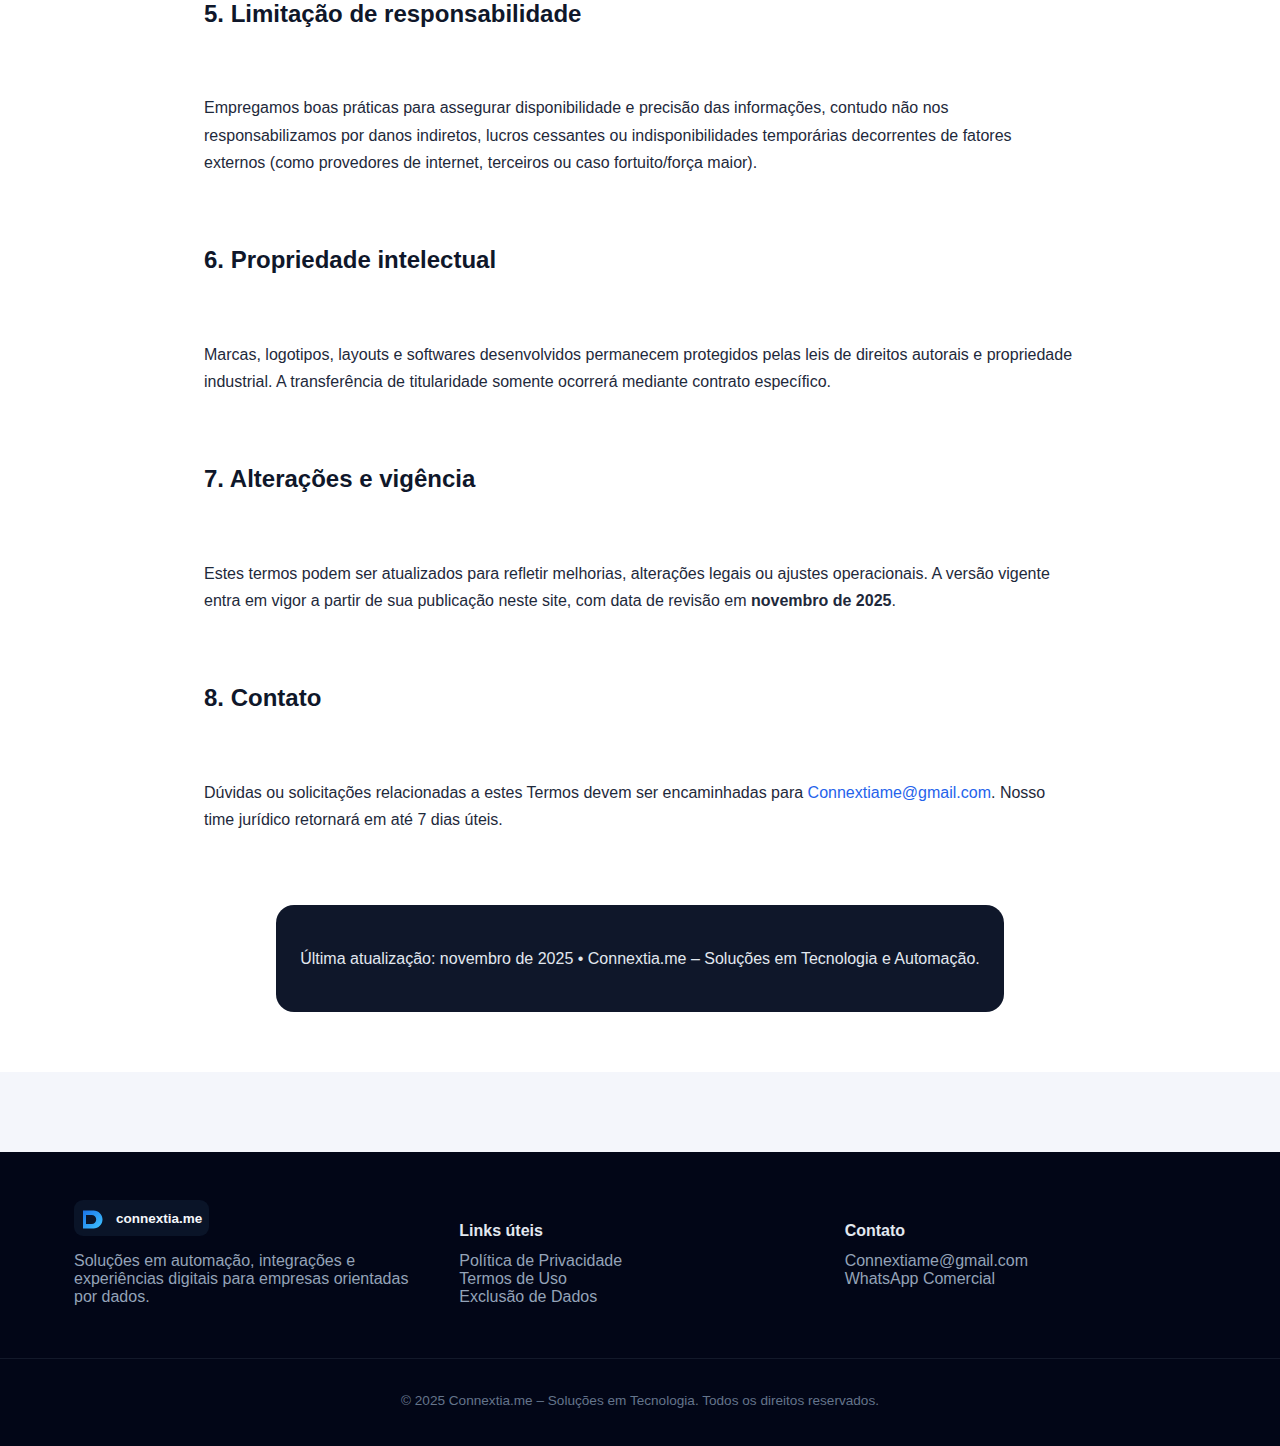
<file: termos.html>
<!DOCTYPE html>
<html lang="pt-BR">
<head>
  <meta charset="UTF-8">
  <meta name="viewport" content="width=device-width, initial-scale=1.0">
  <title>Termos de Uso | Connextia.me</title>
  <link rel="icon" type="image/svg+xml" href="assets/favicon.svg">
  <link rel="stylesheet" href="style.css">
</head>
<body>
  <header class="header">
    <div class="container header__content">
      <a href="index.html" class="header__brand">
        <img src="assets/logo.svg" alt="Logo Connextia.me" class="logo">
      </a>
      <nav class="nav">
        <a href="index.html#sobre">Sobre</a>
        <a href="index.html#solucoes">Soluções</a>
        <a href="index.html#diferenciais">Diferenciais</a>
        <a href="index.html#cases">Cases</a>
        <a href="index.html#contato">Contato</a>
        <a href="privacidade.html">Privacidade</a>
        <a href="termos.html">Termos</a>
        <a href="exclusao.html">Exclusão</a>
      </nav>
      <a href="https://wa.me/5511987654321" class="btn btn--outline">WhatsApp</a>
    </div>
  </header>

  <main>
    <section class="legal">
      <div class="legal__header">
        <h1>Termos de Uso</h1>
        <p>Condições aplicáveis à navegação, contratação e utilização dos serviços digitais da Connextia.me.</p>
      </div>
      <div class="legal__content">
        <article class="legal__body">
          <p>
            Ao acessar o site <strong>Connextia.me</strong>, contratar serviços ou interagir com nossos canais digitais, você concorda com os termos e condições descritos a seguir. Recomendamos a leitura atenta deste documento antes de continuar a utilização.
          </p>

          <h2>1. Uso do site e conteúdos</h2>
          <p>
            Os materiais disponibilizados (textos, imagens, vídeos, documentos técnicos e código) possuem finalidade informativa e comercial. É vedada a reprodução, distribuição ou modificação sem autorização prévia e por escrito.
          </p>

          <h2>2. Contratação de serviços</h2>
          <p>
            Projetos, escopos e prazos serão formalizados por propostas comerciais específicas. Informações apresentadas no site não configuram oferta vinculante. A prestação de serviços está condicionada à aprovação cadastral, assinatura contratual e cumprimento das obrigações de pagamento.
          </p>

          <h2>3. Responsabilidades das partes</h2>
          <ul>
            <li><strong>Cliente:</strong> fornecer informações fidedignas, garantir o acesso a sistemas e cumprir prazos de homologação;</li>
            <li><strong>Connextia.me:</strong> executar as entregas conforme acordado, respeitando padrões de segurança e confidencialidade;</li>
            <li>Ambas as partes comprometem-se a manter sigilo sobre dados, processos e know-how compartilhados.</li>
          </ul>

          <h2>4. Privacidade e proteção de dados</h2>
          <p>
            O tratamento de dados pessoais segue as diretrizes detalhadas na nossa <a href="privacidade.html">Política de Privacidade</a>. A Connextia.me adota medidas técnicas, administrativas e jurídicas para preservar a conformidade com a LGPD/GDPR.
          </p>

          <h2>5. Limitação de responsabilidade</h2>
          <p>
            Empregamos boas práticas para assegurar disponibilidade e precisão das informações, contudo não nos responsabilizamos por danos indiretos, lucros cessantes ou indisponibilidades temporárias decorrentes de fatores externos (como provedores de internet, terceiros ou caso fortuito/força maior).
          </p>

          <h2>6. Propriedade intelectual</h2>
          <p>
            Marcas, logotipos, layouts e softwares desenvolvidos permanecem protegidos pelas leis de direitos autorais e propriedade industrial. A transferência de titularidade somente ocorrerá mediante contrato específico.
          </p>

          <h2>7. Alterações e vigência</h2>
          <p>
            Estes termos podem ser atualizados para refletir melhorias, alterações legais ou ajustes operacionais. A versão vigente entra em vigor a partir de sua publicação neste site, com data de revisão em <strong>novembro de 2025</strong>.
          </p>

          <h2>8. Contato</h2>
          <p>
            Dúvidas ou solicitações relacionadas a estes Termos devem ser encaminhadas para <a href="mailto:Connextiame@gmail.com">Connextiame@gmail.com</a>. Nosso time jurídico retornará em até 7 dias úteis.
          </p>

          <div class="legal__footer">
            <p>Última atualização: novembro de 2025 • Connextia.me – Soluções em Tecnologia e Automação.</p>
          </div>
        </article>
      </div>
    </section>
  </main>

  <footer class="footer">
    <div class="container footer__grid">
      <div>
        <img src="assets/logo.svg" alt="Logo Connextia.me" class="logo logo--sm">
        <p>Soluções em automação, integrações e experiências digitais para empresas orientadas por dados.</p>
      </div>
      <div>
        <h4>Links úteis</h4>
        <ul>
          <li><a href="privacidade.html">Política de Privacidade</a></li>
          <li><a href="termos.html">Termos de Uso</a></li>
          <li><a href="exclusao.html">Exclusão de Dados</a></li>
        </ul>
      </div>
      <div>
        <h4>Contato</h4>
        <ul>
          <li><a href="mailto:Connextiame@gmail.com">Connextiame@gmail.com</a></li>
          <li><a href="https://wa.me/5511987654321" target="_blank" rel="noopener">WhatsApp Comercial</a></li>
        </ul>
      </div>
    </div>
    <div class="footer__copy">
      <p>© 2025 Connextia.me – Soluções em Tecnologia. Todos os direitos reservados.</p>
    </div>
  </footer>
</body>
</html>
</file>
<file: style.css>
*{box-sizing:border-box;}
body{margin:0;font-family:"Poppins",Arial,sans-serif;color:#0f172a;background-color:#f4f6fb;-webkit-font-smoothing:antialiased;}
a{color:inherit;text-decoration:none;}
img{max-width:100%;display:block;}
ul{padding:0;margin:0;list-style:none;}

.container{max-width:1180px;margin:0 auto;padding:0 24px;}

.badge{display:inline-flex;align-items:center;gap:8px;font-size:0.75rem;font-weight:600;text-transform:uppercase;letter-spacing:0.12em;background:#e0f2ff;color:#075985;padding:6px 14px;border-radius:999px;}
.badge::before{content:"";width:8px;height:8px;border-radius:999px;background:#38bdf8;}
.badge--alt{background:#111827;color:#38bdf8;}

.btn{display:inline-flex;align-items:center;justify-content:center;padding:14px 28px;border-radius:999px;background:linear-gradient(135deg,#2563eb,#0ea5e9);color:#fff;font-weight:600;border:0;transition:transform 0.25s ease,box-shadow 0.25s ease;box-shadow:0 12px 24px rgba(37,99,235,0.25);}
.btn:hover{transform:translateY(-2px);box-shadow:0 16px 32px rgba(14,165,233,0.3);}
.btn--ghost{background:transparent;color:#e2e8f0;border:1px solid rgba(226,232,240,0.4);box-shadow:none;}
.btn--ghost:hover{border-color:#38bdf8;color:#38bdf8;}
.btn--outline{background:transparent;border:1px solid rgba(148,163,184,0.5);color:#e2e8f0;padding:10px 22px;border-radius:999px;font-size:0.875rem;font-weight:600;transition:all 0.2s ease;}
.btn--outline:hover{border-color:#38bdf8;color:#38bdf8;}

.header{position:sticky;top:0;z-index:100;background:#020617d9;backdrop-filter:blur(18px);border-bottom:1px solid rgba(148,163,184,0.1);}
.header__content{display:flex;align-items:center;justify-content:space-between;gap:24px;min-height:72px;}
.header__brand{display:inline-flex;align-items:center;}
.logo{height:44px;}
.logo--sm{height:36px;}
.nav{display:flex;gap:22px;flex-wrap:wrap;}
.nav a{font-size:0.95rem;color:#cbd5f5;transition:color 0.2s ease;}
.nav a:hover{color:#38bdf8;}

.hero{padding:120px 0;background:radial-gradient(circle at 20% 20%,rgba(37,99,235,0.35),transparent 55%),radial-gradient(circle at 80% 10%,rgba(14,165,233,0.3),transparent 60%),#020617;}
.hero__grid{display:grid;grid-template-columns:repeat(auto-fit,minmax(280px,1fr));align-items:center;gap:48px;}
.hero__copy{color:#e2e8f0;max-width:520px;}
.hero h1{font-size:2.8rem;line-height:1.2;margin:24px 0 16px;color:#f8fafc;}
.hero p{font-size:1.05rem;color:#cbd5f5;margin-bottom:32px;}
.hero__actions{display:flex;flex-wrap:wrap;gap:16px;margin-bottom:32px;}
.hero__stats{display:flex;flex-wrap:wrap;gap:20px;color:#cbd5f5;font-size:0.95rem;}
.hero__stats strong{display:block;font-size:1.4rem;color:#38bdf8;}
.hero__media img{border-radius:28px;box-shadow:0 18px 50px rgba(8,47,73,0.35);}

.section{padding:96px 0;}
.section--alt{background:#ffffff;}
.section__header{max-width:720px;margin:0 auto 48px;text-align:center;}
.section__header h2{font-size:2.2rem;margin:16px 0;color:#0f172a;}
.section__header p{color:#475569;}

.about{display:flex;justify-content:center;}
.about__content{max-width:880px;text-align:center;}
.about__content h2{font-size:2.1rem;color:#0f172a;margin-bottom:16px;}
.about__content p{font-size:1.05rem;color:#475569;margin-bottom:40px;}
.about__grid{display:grid;grid-template-columns:repeat(auto-fit,minmax(220px,1fr));gap:24px;text-align:left;}
.about__grid h3{color:#0f172a;font-size:1.1rem;margin-bottom:8px;}
.about__grid p{color:#556080;font-size:0.98rem;}

.cards{display:grid;grid-template-columns:repeat(auto-fit,minmax(240px,1fr));gap:28px;}
.card{background:#0b1220;color:#e2e8f0;border-radius:24px;padding:32px;border:1px solid rgba(148,163,184,0.1);box-shadow:0 20px 40px rgba(2,6,23,0.25);position:relative;overflow:hidden;}
.card__icon{width:72px;height:72px;margin-bottom:24px;}
.card h3{margin:12px 0;color:#ffffff;font-size:1.3rem;}
.card p{color:#cbd5f5;font-size:0.98rem;margin-bottom:20px;}
.card ul{list-style:disc;color:#90caf9;padding-left:20px;display:grid;gap:8px;}

.differentials{display:grid;grid-template-columns:repeat(auto-fit,minmax(220px,1fr));gap:24px;}
.differentials__item{background:#ffffff;border-radius:20px;padding:28px;border:1px solid rgba(15,23,42,0.08);box-shadow:0 14px 24px rgba(15,23,42,0.08);}
.differentials__item h3{margin:0 0 12px;font-size:1.15rem;color:#0f172a;}
.differentials__item p{color:#475569;font-size:0.98rem;}

.cases{display:grid;grid-template-columns:repeat(auto-fit,minmax(260px,1fr));gap:24px;}
.case{background:#f8fafc;border:1px solid rgba(15,23,42,0.08);border-radius:20px;padding:28px;}
.case h3{margin-top:0;color:#0f172a;font-size:1.2rem;}
.case p{color:#475569;font-size:0.98rem;margin-bottom:16px;}
.case ul{list-style:disc;padding-left:18px;color:#1d4ed8;}
.case li{margin-bottom:8px;}

.cta{background:linear-gradient(135deg,#0f172a,#1d4ed8);color:#f8fafc;}
.cta__content{display:flex;align-items:center;justify-content:space-between;flex-wrap:wrap;gap:24px;}
.cta__content h2{font-size:2rem;margin:0 0 12px;}
.cta__content p{margin:0 0 20px;max-width:420px;color:#dbeafe;}
.cta__actions{display:flex;gap:16px;flex-wrap:wrap;}

.contact{display:grid;grid-template-columns:repeat(auto-fit,minmax(280px,1fr));gap:32px;align-items:start;}
.contact__info h2{margin-top:0;font-size:2rem;color:#0f172a;}
.contact__info p{color:#475569;margin-bottom:20px;}
.contact__info ul{display:grid;gap:12px;color:#1f2937;}
.contact__info a{color:#2563eb;}
.contact__form{background:#ffffff;border-radius:24px;padding:32px;border:1px solid rgba(148,163,184,0.18);box-shadow:0 16px 36px rgba(100,116,139,0.12);display:grid;gap:18px;}
.contact__form h3{margin:0;font-size:1.3rem;color:#0f172a;}
.contact__form label{display:grid;gap:8px;color:#1f2937;font-size:0.95rem;}
.contact__form input,
.contact__form select,
.contact__form textarea{padding:12px 14px;border-radius:12px;border:1px solid rgba(148,163,184,0.35);font-family:inherit;font-size:0.95rem;color:#0f172a;transition:border-color 0.2s ease,box-shadow 0.2s ease;}
.contact__form input:focus,
.contact__form select:focus,
.contact__form textarea:focus{border-color:#2563eb;box-shadow:0 0 0 3px rgba(37,99,235,0.15);outline:none;}
.contact__form textarea{resize:vertical;min-height:120px;}
.contact__privacy{font-size:0.85rem;color:#64748b;margin:0;}
.contact__privacy a{color:#2563eb;}

.legal{padding:120px 0 80px;}
.legal__header{background:#020617;padding:100px 0 60px;text-align:center;color:#f8fafc;}
.legal__header h1{font-size:2.4rem;margin-bottom:12px;}
.legal__header p{color:#cbd5f5;max-width:620px;margin:0 auto;}
.legal__content{background:#ffffff;padding:60px 0;}
.legal__body{max-width:920px;margin:0 auto;padding:0 24px;display:grid;gap:24px;color:#1e293b;font-size:1rem;line-height:1.7;}
.legal__body h2{margin-top:24px;color:#0f172a;}
.legal__body ul{list-style:disc;padding-left:22px;}
.legal__body li{margin-bottom:10px;}
.legal__body a{color:#2563eb;}
.legal__footer{max-width:920px;margin:32px auto 0;padding:24px;border-radius:18px;background:#0f172a;color:#e2e8f0;text-align:center;}

.footer{background:#020617;color:#cbd5f5;padding:48px 0 24px;}
.footer__grid{display:grid;grid-template-columns:repeat(auto-fit,minmax(220px,1fr));gap:24px;}
.footer__grid h4{margin-bottom:12px;color:#e2e8f0;}
.footer__grid p{color:#94a3b8;}
.footer__grid a{color:#94a3b8;}
.footer__grid a:hover{color:#38bdf8;}
.footer__copy{text-align:center;margin-top:36px;border-top:1px solid rgba(148,163,184,0.12);padding-top:20px;font-size:0.85rem;color:#64748b;}

@media (max-width:960px){
  .header__content{gap:16px;}
  .nav{display:none;}
  .btn--outline{display:none;}
  .hero{padding:96px 0;}
  .hero h1{font-size:2.4rem;}
}

@media (max-width:720px){
  .hero__stats{flex-direction:column;align-items:flex-start;}
  .section{padding:72px 0;}
  .cta__content{align-items:flex-start;}
}

@media (prefers-reduced-motion:reduce){
  .btn,
  .btn--outline,
  .hero__media img{transition:none;}
}
</file>
